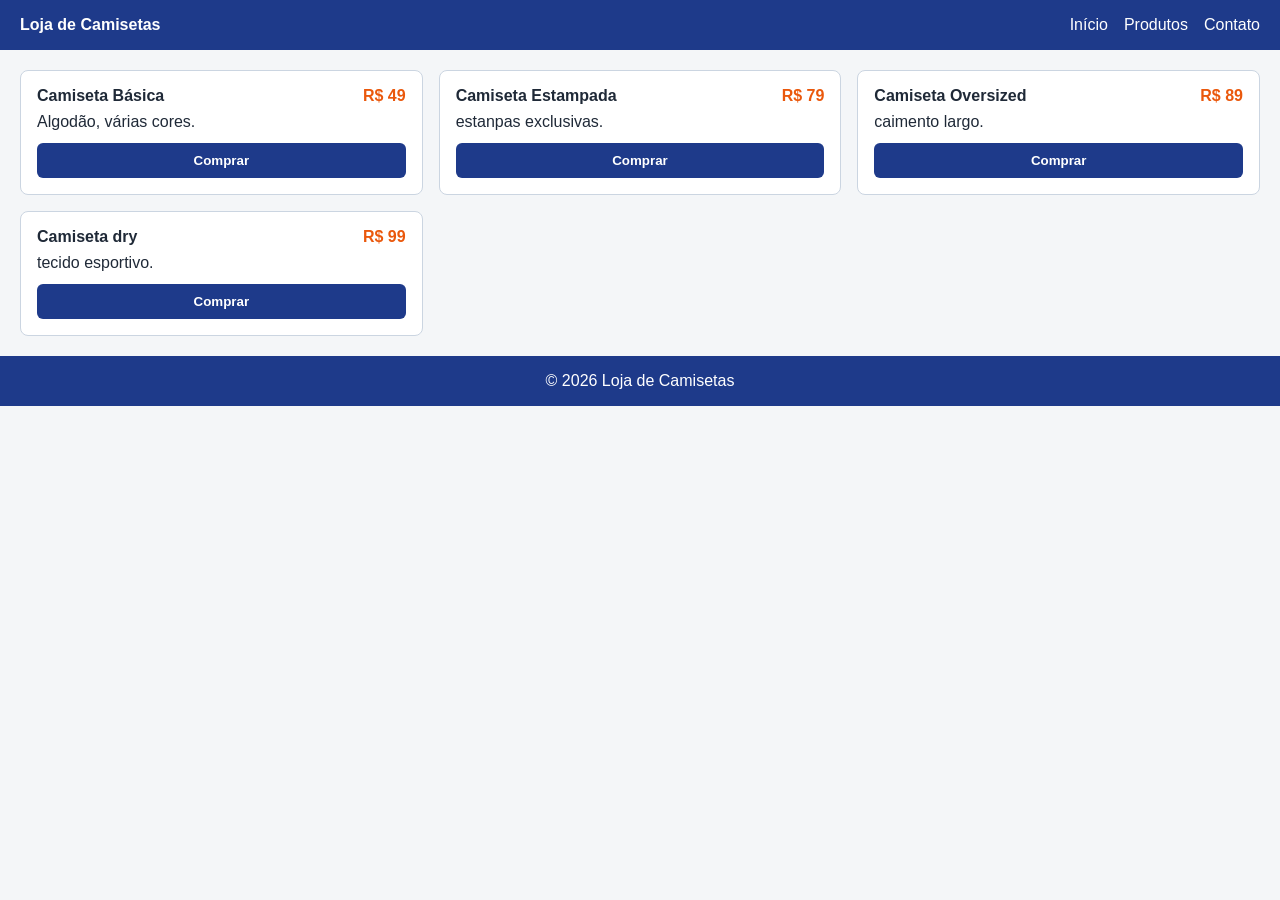
<file: meu-projeto-grid/desafiofinal/index.html>
<!DOCTYPE html>
<html lang="en">
<head>
    <meta charset="UTF-8">
    <meta name="viewport" content="width=device-width, initial-scale=1.0">
    <title>Document</title>
    <link rel="stylesheet" href="estilo.css"></head>
<body>
    <!DOCTYPE html>
    <html lang="pt-BR">
    
    <head>
        <meta charset="UTF-8">
        <meta name="viewport" content="width=device-width, initial-scale=1.0">
        <title>Loja de Camisetas</title>
        <link rel="stylesheet" href="estilo.css">
    </head>
    
    <body>
        <header>
            <span class="logo">Loja de Camisetas</span>
            <nav class="links">
                <a href="#">Início</a>
                <a href="#">Produtos</a>
                <a href="#">Contato</a>
            </nav>
        </header>
    
        <main>
            <div class="cartao">
                <div class="cartao-topo">
                    <h2>Camiseta Básica</h2>
                    <span class="preco">R$ 49</span>
                </div>
                <p>Algodão, várias cores.</p>
                <button>Comprar</button>
            </div>
            <div class="cartao">
                <div class="cartao-topo">
                    <h2>Camiseta Estampada</h2>
                    <span class="preco">R$ 79</span>
                </div>
                <p>estanpas exclusivas.</p>
                <button>Comprar</button>
            </div>
            <div class="cartao">
                <div class="cartao-topo">
                    <h2>Camiseta Oversized</h2>
                    <span class="preco">R$ 89</span>
                </div>
                <p>caimento largo.</p>
                <button>Comprar</button>
            </div>
            <div class="cartao">
                <div class="cartao-topo">
                    <h2>Camiseta dry</h2>
                    <span class="preco">R$ 99</span>
                </div>
                <p>tecido esportivo.</p>
                <button>Comprar</button>
            </div>

        </main>
    
        <footer>
            <p>© 2026 Loja de Camisetas</p>
        </footer>
    </body>
    
    </html>
</body>
</html>
</file>
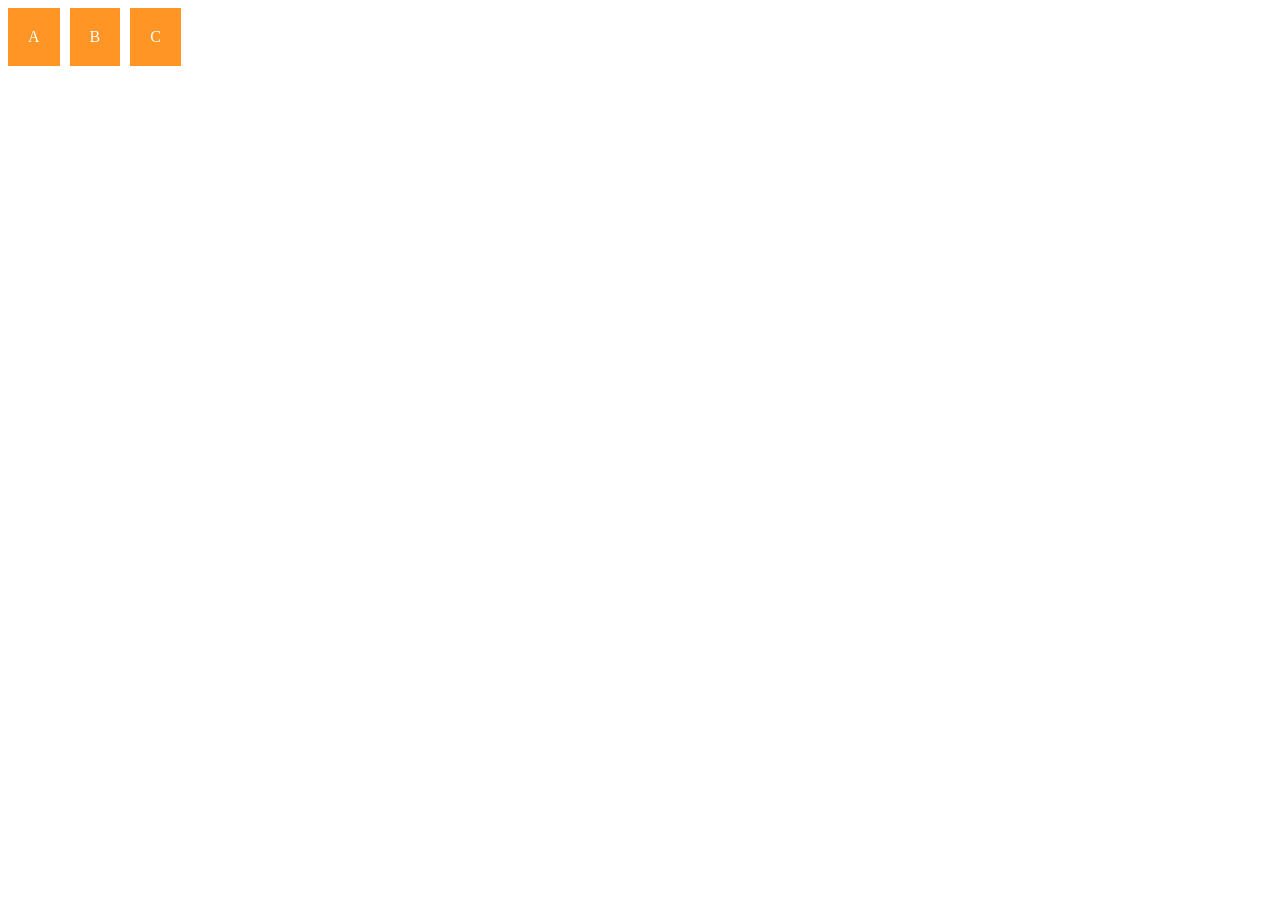
<file: meu-projeto-grid/f1/index.html>
<!DOCTYPE html>
<html lang="en">
<head>
    <meta charset="UTF-8">
    <meta name="viewport" content="width=device-width, initial-scale=1.0">
    <title>Document</title>
        <link rel="stylesheet" href="estilo.css">
</head>
<body>
    <div class="linha">
        <div>A</div>
        <div>B</div>
        <div>C</div>
    </div>
</body>
</html>
</file>
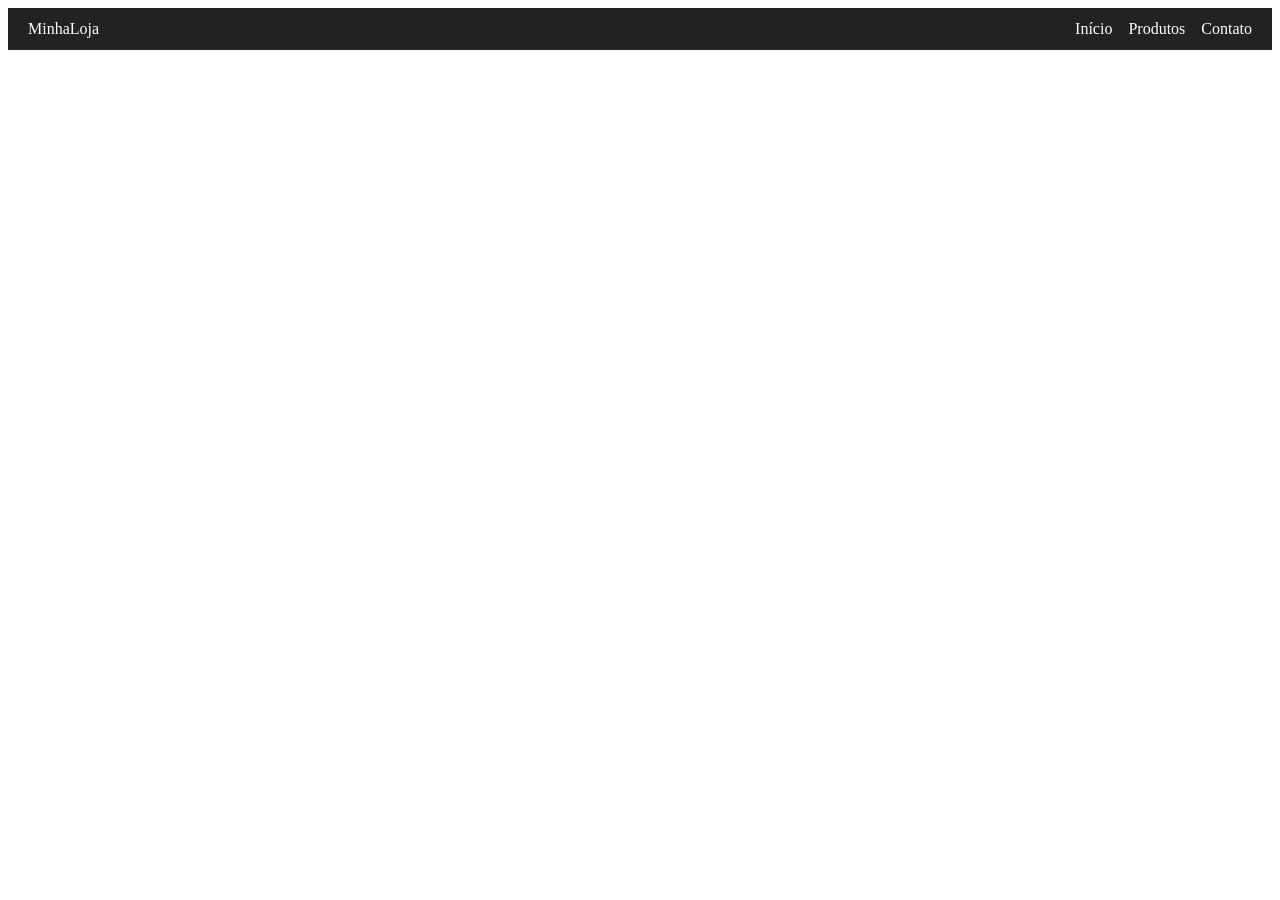
<file: meu-projeto-grid/f2/index.html>
<!DOCTYPE html>
<html lang="en">
<head>
    <meta charset="UTF-8">
    <meta name="viewport" content="width=device-width, initial-scale=1.0">
    <title>Document</title>
            <link rel="stylesheet" href="estilo.css">

</head>
<body>
    <header class="topo">
        <span class="logo">MinhaLoja</span>
        <nav class="links">
            <a href="#">Início</a>
            <a href="#">Produtos</a>
            <a href="#">Contato</a>
        </nav>
    </header>
</body>
</html>
</file>
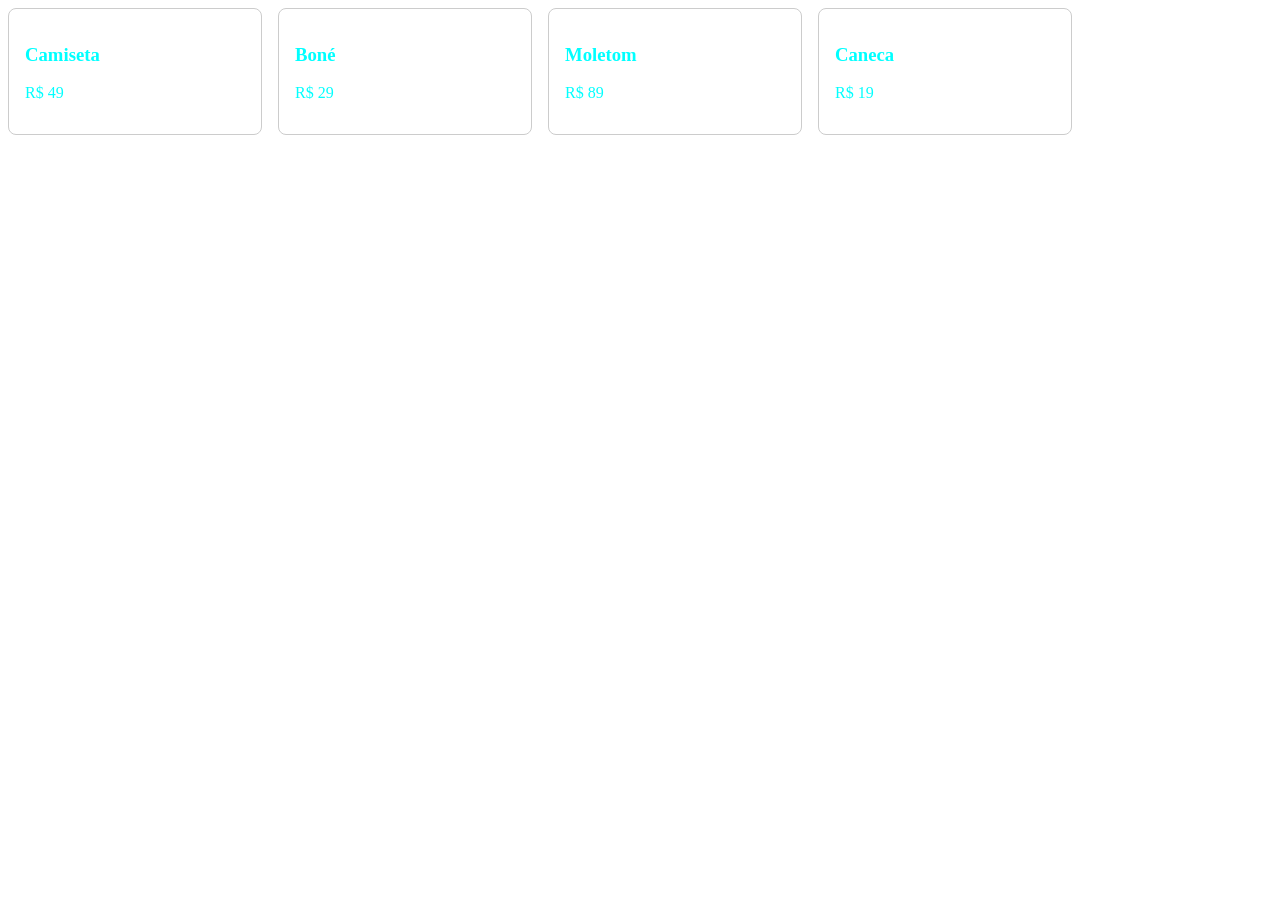
<file: meu-projeto-grid/f3/index.html>
<!DOCTYPE html>
<html lang="en">
<head>
    <meta charset="UTF-8">
    <meta name="viewport" content="width=device-width, initial-scale=1.0">
    <title>Document</title>
            <link rel="stylesheet" href="estilo.css">
</head>
<body>
    <div class="lista">
        <div class="cartao">
            <h3>Camiseta</h3>
            <p>R$ 49</p>
        </div>
        <div class="cartao">
            <h3>Boné</h3>
            <p>R$ 29</p>
        </div>
        <div class="cartao">
            <h3>Moletom</h3>
            <p>R$ 89</p>
        </div>
        <div class="cartao">
            <h3>Caneca</h3>
            <p>R$ 19</p>
        </div>
    </div>
</body>
</html>
</file>
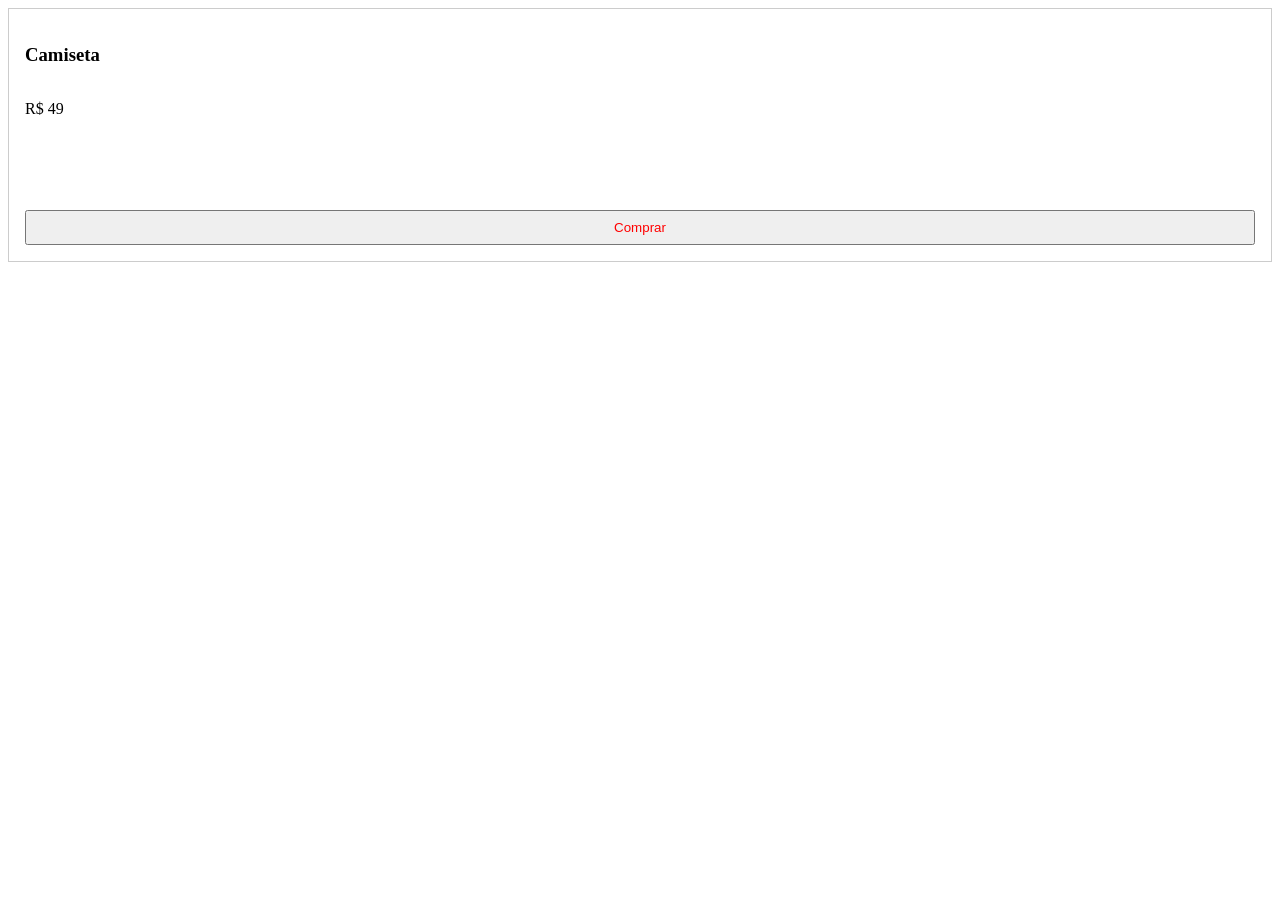
<file: meu-projeto-grid/f4/index.html>
<!DOCTYPE html>
<html lang="en">
<head>
    <meta charset="UTF-8">
    <meta name="viewport" content="width=device-width, initial-scale=1.0">
    <title>Document</title>
                <link rel="stylesheet" href="estilo.css">

</head>
<body>
<div class="cartao">
    <h3>Camiseta</h3>
    <p>R$ 49</p>
    <button>Comprar</button>
</div>
</body>
</html>
</file>
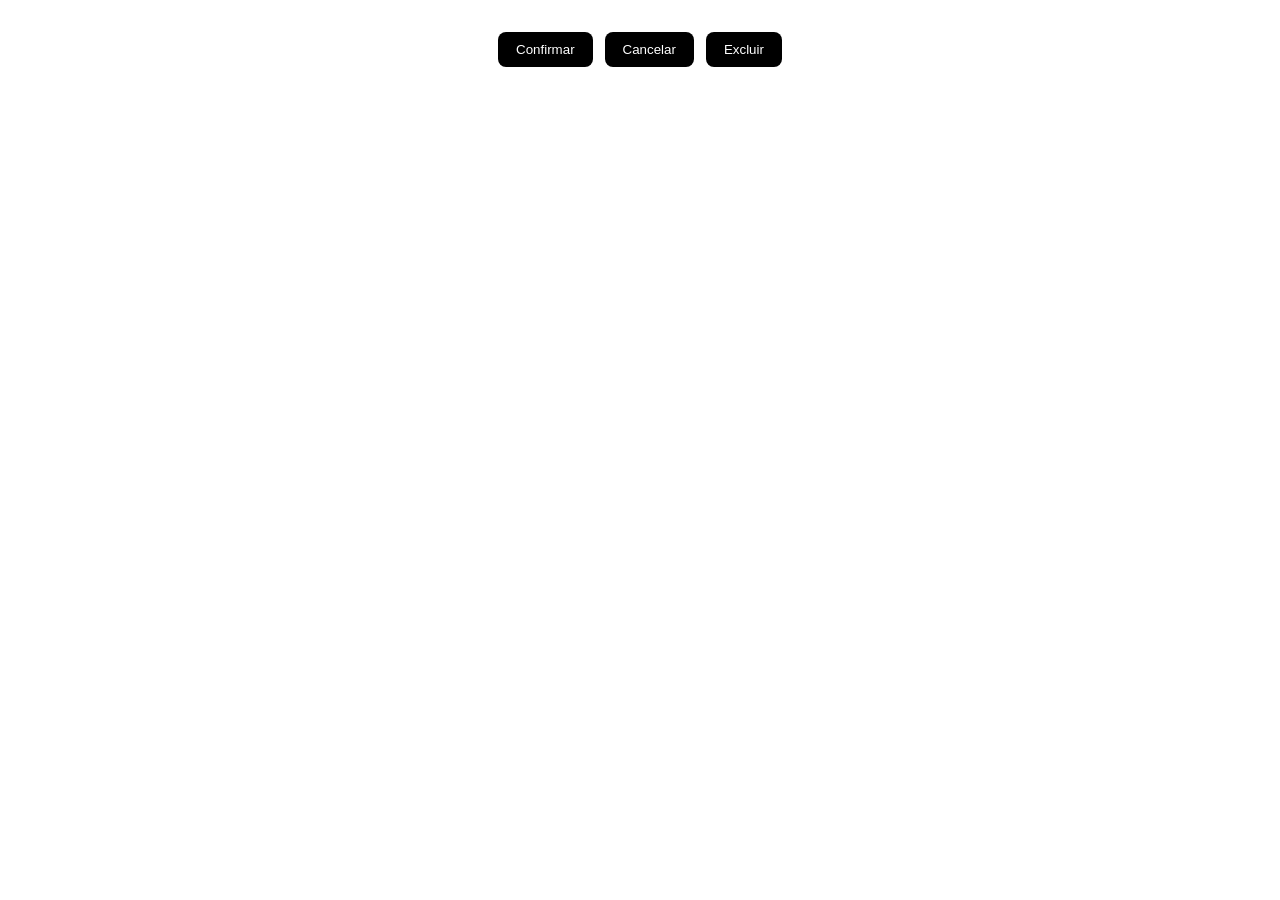
<file: meu-projeto-grid/f5/index.html>
<!DOCTYPE html>
<html lang="en">
<head>
    <meta charset="UTF-8">
    <meta name="viewport" content="width=device-width, initial-scale=1.0">
    <title>Document</title>
        <link rel="stylesheet" href="estilo.css">

</head>
<body>
    <div class="grupo">
        <button>Confirmar</button>
        <button>Cancelar</button>
        <button>Excluir</button>
    </div>
</body>
</html>
</file>
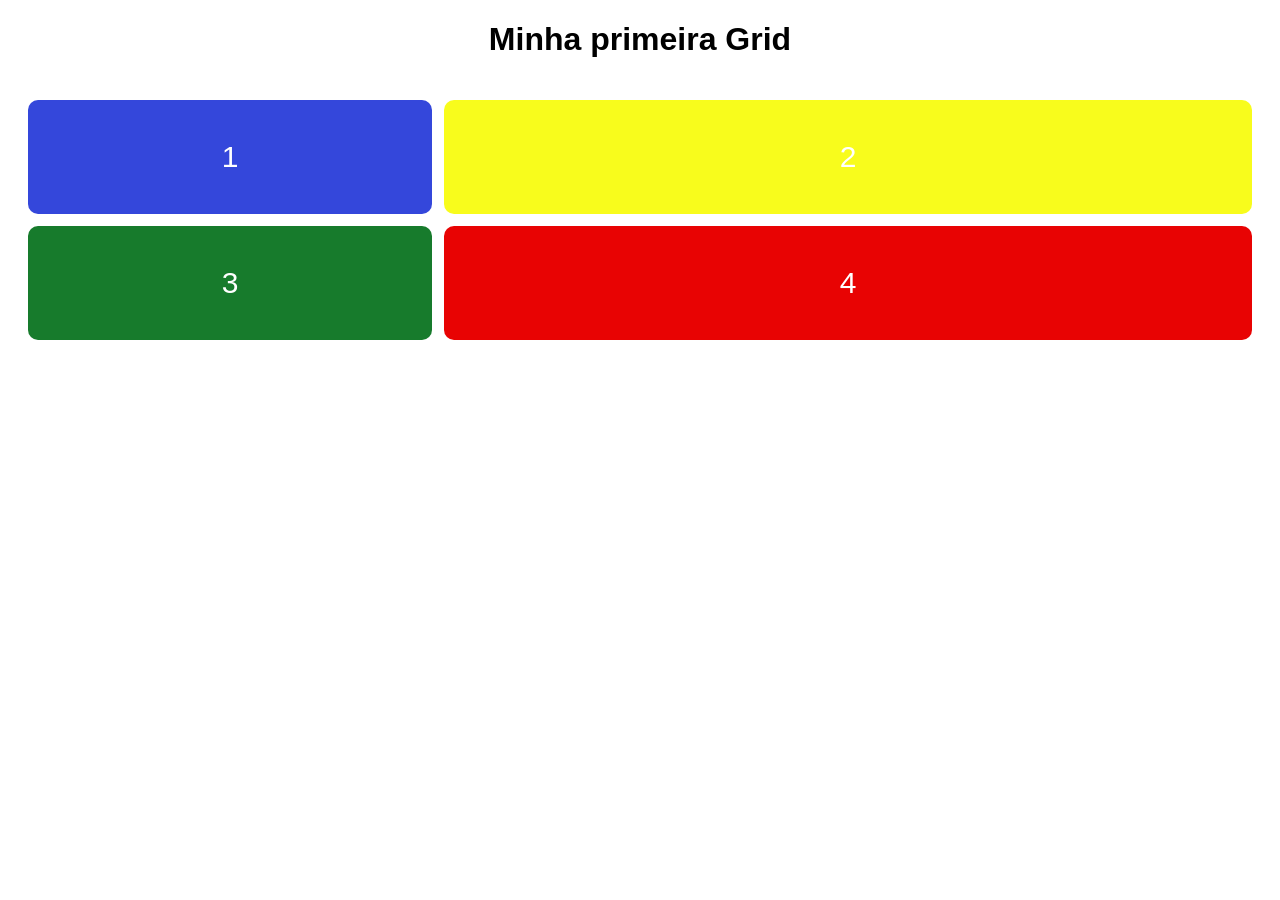
<file: meu-projeto-grid/g1 e g2/index.html>
<!DOCTYPE html>
<html lang="pt-br">

<head>
    <meta charset="UTF-8">
    <meta name="viewport" content="width=device-width, initial-scale=1.0">
    <title>Primeiro Grid</title>
        <link rel="stylesheet" href="estilo.css">
</head>



<body>

    <h1>Minha primeira Grid</h1>

    <div class="grade">
        <div class="caixa1">1</div>
        <div class="caixa2">2</div>
        <div class="caixa3">3</div>
        <div class="caixa4">4</div>
    </div>

</body>

</html>
</file>
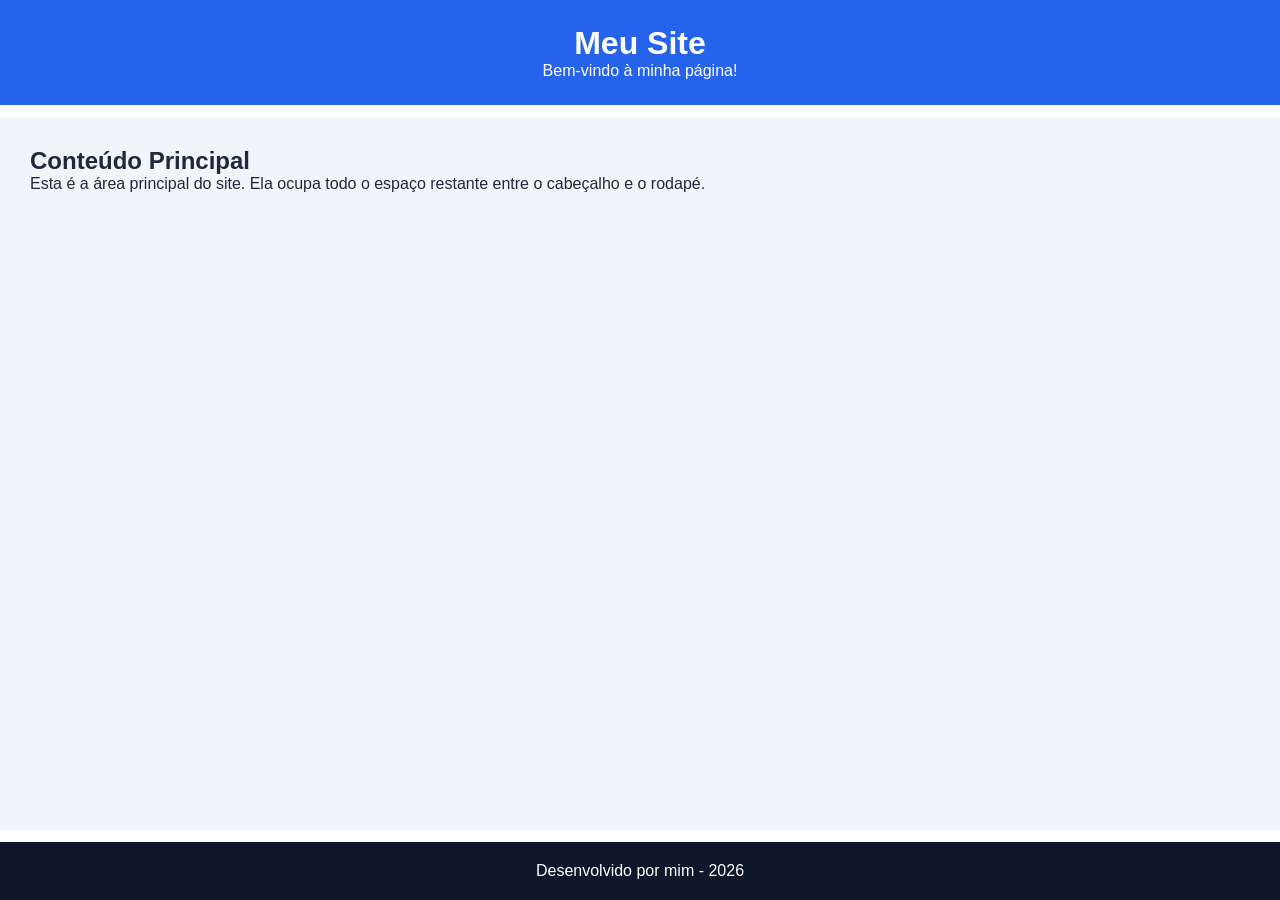
<file: meu-projeto-grid/g3/index.html>
<!DOCTYPE html>
<html lang="pt-br">

<head>
    <meta charset="UTF-8">
    <meta name="viewport" content="width=device-width, initial-scale=1.0">
    <title>Layout com Grid</title>
    <link rel="stylesheet" href="estilo.css">
</head>

<body>

    <div class="pagina">

        <header>
            <h1>Meu Site</h1>
            <p>Bem-vindo à minha página!</p>
        </header>

        <main>
            <h2>Conteúdo Principal</h2>
            <p>
                Esta é a área principal do site.
                Ela ocupa todo o espaço restante entre
                o cabeçalho e o rodapé.
            </p>
        </main>

        <footer>
            <p>Desenvolvido por mim - 2026</p>
        </footer>

    </div>

</body>

</html>
</file>
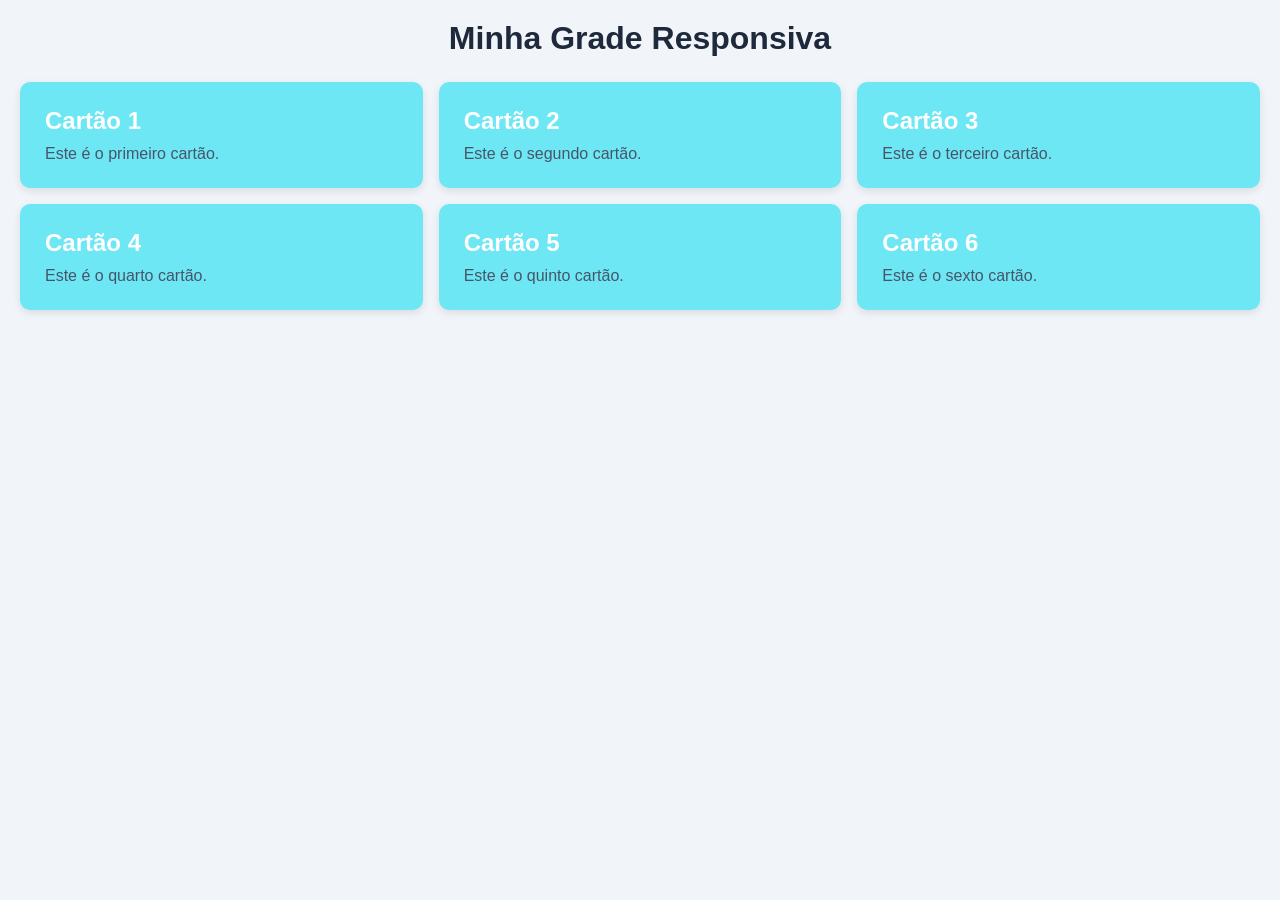
<file: meu-projeto-grid/g4/index.html>
<!DOCTYPE html>
<html lang="pt-br">

<head>
    <meta charset="UTF-8">
    <meta name="viewport" content="width=device-width, initial-scale=1.0">
    <title>Grade Responsiva</title>
    <link rel="stylesheet" href="estilo.css">
</head>

<body>

    <h1>Minha Grade Responsiva</h1>

    <div class="grade">

        <div class="cartao">
            <h2>Cartão 1</h2>
            <p>Este é o primeiro cartão.</p>
        </div>

        <div class="cartao">
            <h2>Cartão 2</h2>
            <p>Este é o segundo cartão.</p>
        </div>

        <div class="cartao">
            <h2>Cartão 3</h2>
            <p>Este é o terceiro cartão.</p>
        </div>

        <div class="cartao">
            <h2>Cartão 4</h2>
            <p>Este é o quarto cartão.</p>
        </div>

        <div class="cartao">
            <h2>Cartão 5</h2>
            <p>Este é o quinto cartão.</p>
        </div>

        <div class="cartao">
            <h2>Cartão 6</h2>
            <p>Este é o sexto cartão.</p>
        </div>

    </div>

</body>

</html>
</file>
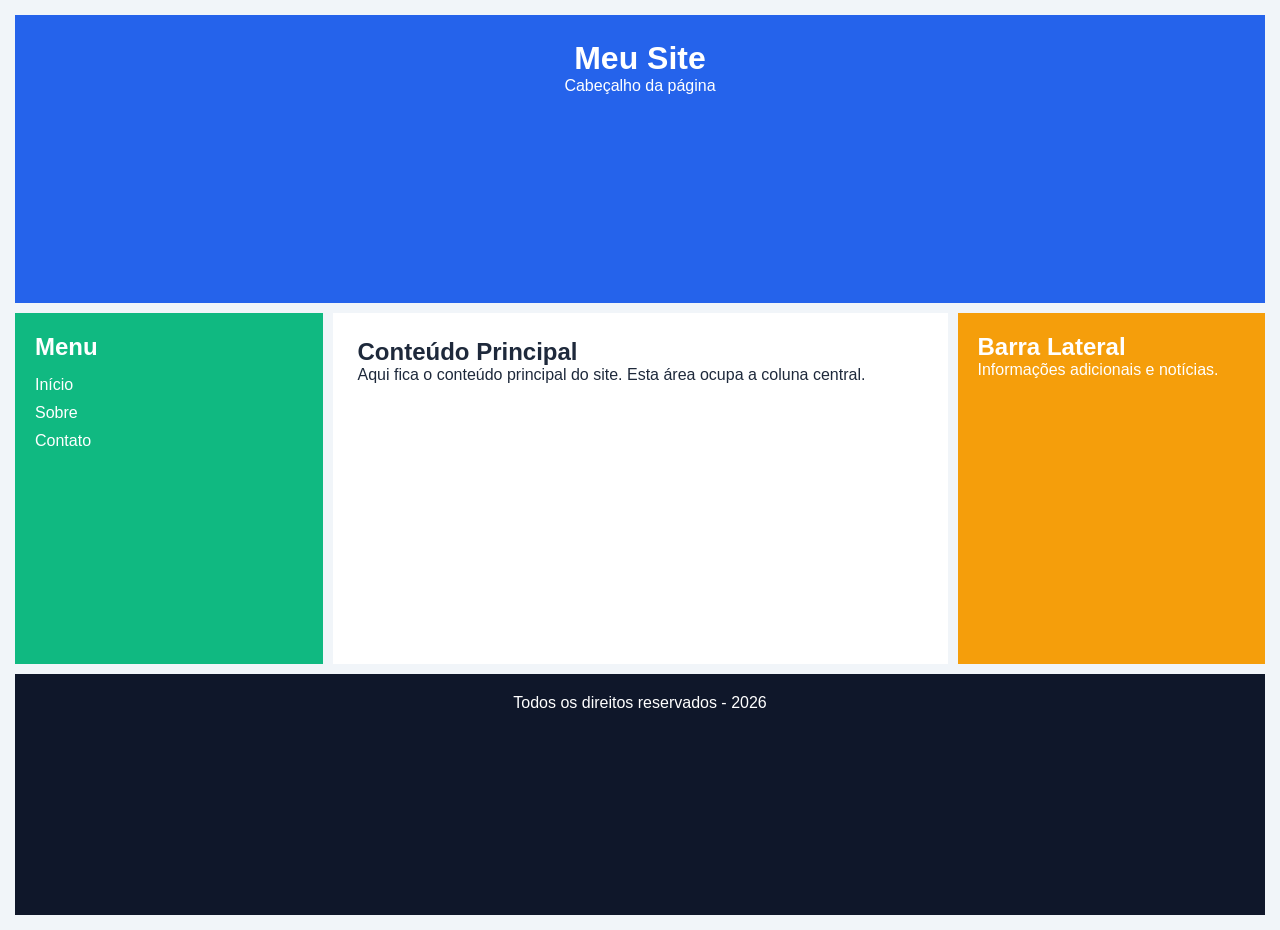
<file: meu-projeto-grid/g5/index.html>
<!DOCTYPE html>
<html lang="pt-br">

<head>
    <meta charset="UTF-8">
    <meta name="viewport" content="width=device-width, initial-scale=1.0">
    <title>Grid Template Areas</title>
    <link rel="stylesheet" href="estilo.css">
</head>

<body>

    <div class="pagina">

        <header>
            <h1>Meu Site</h1>
            <p>Cabeçalho da página</p>
        </header>

        <nav>
            <h2>Menu</h2>
            <ul>
                <li>Início</li>
                <li>Sobre</li>
                <li>Contato</li>
            </ul>
        </nav>

        <main>
            <h2>Conteúdo Principal</h2>
            <p>
                Aqui fica o conteúdo principal do site.
                Esta área ocupa a coluna central.
            </p>
        </main>

        <aside>
            <h2>Barra Lateral</h2>
            <p>Informações adicionais e notícias.</p>
        </aside>

        <footer>
            <p>Todos os direitos reservados - 2026</p>
        </footer>

    </div>

</body>

</html>
</file>
<file: meu-projeto-grid/desafiofinal/estilo.css>
* {
    box-sizing: border-box;
}

body {
    margin: 0;
    font-family: Arial, sans-serif;
    background: #f4f6f8;
    color: #1f2937;
}

header {
    display: flex;
    justify-content: space-between;
    align-items: center;
    background: #1e3a8a;
    color: #fff;
    padding: 16px 20px;
}

.logo {
    font-weight: 800;
}

.links {
    display: flex;
    gap: 16px;
}

.links a {
    color: #fff;
    text-decoration: none;
}

main {
    display: grid;
    grid-template-columns: repeat(3, 1fr);
    gap: 16px;
    padding: 20px;
}


.cartao {
    display: flex;
    flex-direction: column;
    background: #fff;
    padding: 16px;
    border: 1px solid #cbd5e1;
    border-radius: 8px;
}

.cartao-topo {
    display: flex;
    justify-content: space-between;
    align-items: center;
    margin-bottom: 8px;
}

.cartao-topo h2 {
    margin: 0;
    font-size: 1rem;
}

.preco {
    color: #ea580c;
    font-weight: 700;
}

.cartao p {
    margin: 0 0 12px;
}

.cartao button {
    margin-top: auto;
    padding: 10px 16px;
    border: 0;
    border-radius: 6px;
    background: #1e3a8a;
    color: #fff;
    font-weight: 700;
    cursor: pointer;
}

footer {
    display: flex;
    justify-content: center;
    align-items: center;
    background: #1e3a8a;
    color: #fff;
    padding: 16px;
}

footer p {
    margin: 0;
}
</file>
<file: meu-projeto-grid/f1/estilo.css>
.linha {
    display: flex;
    gap: 10px;
}

.linha div {
    background: #fe9525;
    color: #fff;
    padding: 20px;
}
</file>
<file: meu-projeto-grid/f2/estilo.css>
.topo {
    display: flex;
    align-items: center;
  
    justify-content: space-between;

    background: #222;
    color: #fff;
    padding: 12px 20px;
}


.links {
    display: flex;
    gap: 16px;
}

.links a {
    color: #fff;
    text-decoration: none;
}
</file>
<file: meu-projeto-grid/f3/estilo.css>
.lista {
    display: flex;
   

    gap: 16px;
}

.cartao {
   flex: 0 0 220px;
    color:aqua;
    padding: 16px;
    border: 1px solid #ccc;
    border-radius: 8px;
}
</file>
<file: meu-projeto-grid/f4/estilo.css>
.cartao {
    display: flex;
    flex-direction: column;

    min-height: 220px;

    padding: 16px;
    border: 1px solid #ccc;
}

.cartao button {
    margin-top: auto;
    color:red;
    padding: 8px 16px;
}
</file>
<file: meu-projeto-grid/f5/estilo.css>
.grupo {
    display: flex;
    justify-content: center;

    align-items: center;

    gap: 12px;
    flex-wrap: wrap;

    padding: 24px;
}

.grupo button {
    padding: 10px 18px;
    background: black;
    border: 0;
    border-radius: 8px;
    color: #fff;
    cursor: pointer;
    
}
</file>
<file: meu-projeto-grid/g1 e g2/estilo.css>
body {
    font-family: Arial, sans-serif;
    text-align: center;
}

.grade {
    display: grid;
    grid-template-columns: 1fr 2fr;
    gap: 12px;
    padding : 20px;
}

.caixa1 {
    background-color: #3447db;
    color: white;
    padding: 40px;
    font-size: 30px;
    border-radius: 10px;
}

.caixa2 {
    background-color: #f8fc1c;
    color: white;
    padding: 40px;
    font-size: 30px;
    border-radius: 10px;
}

.caixa3 {
    background-color: #177b2c;
    color: white;
    padding: 40px;
    font-size: 30px;
    border-radius: 10px;
}

.caixa4 {
    background-color: #e80303;
    color: white;
    padding: 40px;
    font-size: 30px;
    border-radius: 10px;
}
</file>
<file: meu-projeto-grid/g3/estilo.css>
* {
    margin: 0;
    padding: 0;
    box-sizing: border-box;
}

body {
    font-family: Arial, sans-serif;
}

.pagina {
    display: grid;
    grid-template-rows: auto 1fr auto;
    gap: 12px;
    min-height: 100vh;
}

header {
    background-color: #2563eb;
    color: white;
    padding: 25px;
    text-align: center;
}

main {
    background-color: #f1f5f9;
    color: #1e293b;
    padding: 30px;
}

footer {
    background-color: #0f172a;
    color: white;
    padding: 20px;
    text-align: center;
}
</file>
<file: meu-projeto-grid/g4/estilo.css>
* {
    margin: 0;
    padding: 0;
    box-sizing: border-box;
}

body {
    font-family: Arial, sans-serif;
    background-color: #f1f5f9;
    padding: 20px;
}

h1 {
    text-align: center;
    margin-bottom: 25px;
    color: #1e293b;
}

.grade {
    display: grid;
    grid-template-columns: 1fr;
    gap: 16px;
}

.cartao {
    background-color: rgb(110, 231, 245);
    padding: 25px;
    border-radius: 10px;
    box-shadow: 0 3px 8px rgba(0, 0, 0, 0.1);
    min-width: 0;
}

.cartao h2 {
    color: #fefeff;
    margin-bottom: 10px;
}

.cartao p {
    color: #475569;
}

/* Telas a partir de 600px */
@media (min-width: 600px) {
    .grade {
        grid-template-columns: 1fr 1fr;
    }
}

/* Telas a partir de 1000px */
@media (min-width: 1000px) {
    .grade {
        grid-template-columns: repeat(3, 1fr);
    }
}
</file>
<file: meu-projeto-grid/g5/estilo.css>
* {
    margin: 0;
    padding: 0;
    box-sizing: border-box;
}

body {
    font-family: Arial, sans-serif;
    background-color: #f1f5f9;
    padding: 15px;
}

.pagina {
    display: grid;

    grid-template-areas:
        "cab cab cab"
        "menu main lado"
        "pe   pe   pe";

    grid-template-columns: 1fr 2fr 1fr;

    gap: 10px;
    min-height: 100vh;
}

/* Cabeçalho */
header {
    grid-area: cab;
    background-color: #2563eb;
    color: white;
    padding: 25px;
    text-align: center;
}

/* Menu */
nav {
    grid-area: menu;
    background-color: #10b981;
    color: white;
    padding: 20px;
}

/* Conteúdo principal */
main {
    grid-area: main;
    background-color: white;
    color: #1e293b;
    padding: 25px;
}

/* Barra lateral */
aside {
    grid-area: lado;
    background-color: #f59e0b;
    color: white;
    padding: 20px;
}

/* Rodapé */
footer {
    grid-area: pe;
    background-color: #0f172a;
    color: white;
    padding: 20px;
    text-align: center;
}

nav ul {
    list-style: none;
    margin-top: 15px;
}

nav li {
    margin-bottom: 10px;
}
</file>
